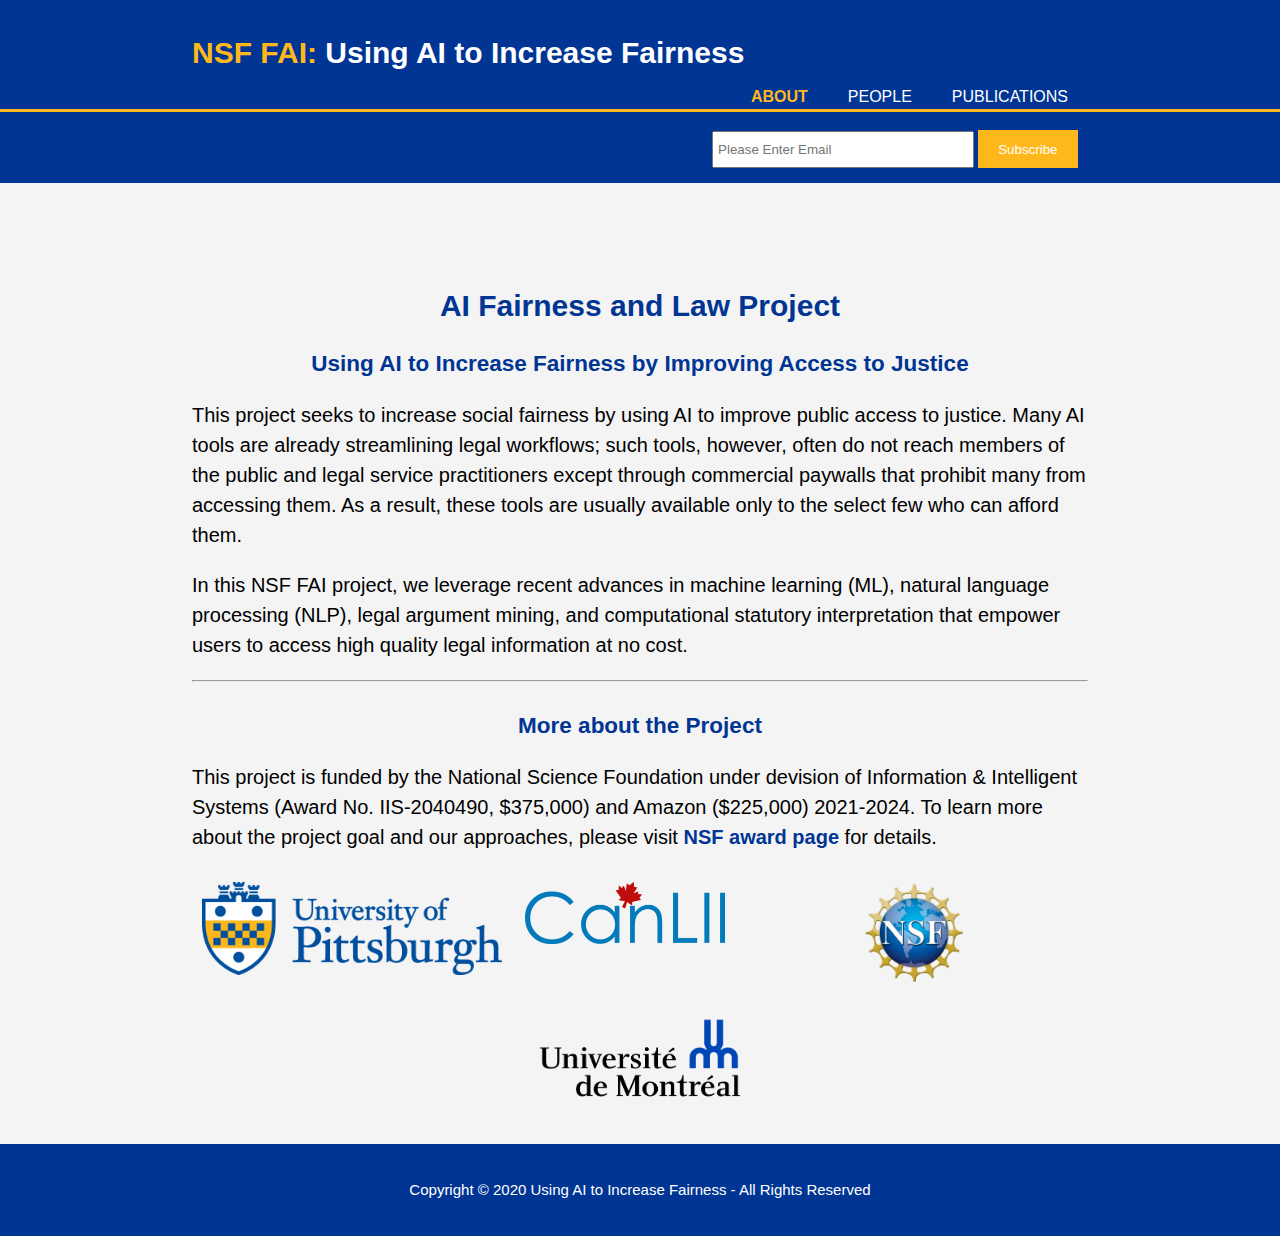
<file: index.html>
<!doctype html>
<html>
 <head>
  <meta charset ="utf-8">
  <meta name = "viewport" content = 'width=device-width'>
  <meta name = "description" content="project website">
  <meta name = "keywords" content= "law fairness project">
  <meta name = "author" content="Huihui Xu">
  <title>FAI Project Website | Welcome </title>
   <link rel="stylesheet" href="./css/style.css">
 </head>
 <body>
   <header>
     <div class="container">
      <div id = 'branding'>
        <h1><span class='highlight'>NSF FAI: </span>Using AI to Increase Fairness</h1>
      </div>
        <nav>
          <ul>
            <li class='current'><a href = "index.html">About</a></li>
              <li><a href = "people.html">People</a></li>
                <li><a href = "publication.html">Publications</a></li>
          </ul>
        </nav>
      </div>
     </div>
   </header>

    <section id = "newsletter">
    <div class="container">
      <form action="https://formsubmit.co/b97c1b1b66ef2fc90b4662c6043f3132" method="POST">
        <input type="email" 
              name="email"
              id = "email"
              class="form-control"
              placeholder="Please Enter Email">
        <input type="hidden" name="_next" value="https://joycexu02.github.io/fairlaw/">
        <button type = "submit" class = "button_1">Subscribe</button>
        
      </form>

    </div>
     
   </section>

   <section id = "showcase">
    <div class = "container">
      <h1>AI Fairness and Law Project</h1>
      <h2>Using AI to Increase Fairness by Improving Access to Justice</h2>
      <p>This project seeks to increase social fairness by using AI to improve public access to justice. 
        Many AI tools are already streamlining legal workflows; 
        such tools, however, often do not reach members of the public and legal service practitioners except through commercial paywalls that prohibit many from accessing them. 
        As a result, these tools are usually available only to the select few who can afford them.</p>
      <p>In this NSF FAI project, we leverage recent advances in machine learning (ML), natural language processing (NLP), legal argument mining, and computational statutory interpretation that empower users to access high quality legal information at no cost.</p> 
    </div>
   </section>

   <div class="container">
     <hr style="margin-top: 0px;">
   </div>

   <section id = "fundinfo">
    <div class="container">
      <h2>More about the Project</h2>
      <p>This project is funded by the National Science Foundation under devision of Information & Intelligent Systems (Award No. IIS-2040490, $375,000) and Amazon ($225,000) 2021-2024.
      To learn more about the project goal and our approaches, please visit<a href = "https://www.nsf.gov/awardsearch/showAward?AWD_ID=2040490&HistoricalAwards=false"> NSF award page</a> for details.</p>
    </div>
   </section>

  
   <section id = "boxes1">
    <div class="container">
      <div class = "box">
        <img id = "pitt" src="./img/Pitt_logo.png">
      </div>
      <div class = "box">
        <img id = "canlii" src="./img/canlii_logo.png">
      </div>

      <div class = "box">
        <img id = "nsf" src="./img/NSF_logo.png">
      </div>
    </div>
   </section>


   <section id = "boxes2">
    <div class="container">

      <div class = "box">
        <img id = "montreal" src="./img/Udem_logo.png">
      </div>
    </div>
   </section>

   <footer>
     <p>Copyright &copy; 2020 Using AI to Increase Fairness - All Rights Reserved</p>
   </footer>
 </body>

</html>
</file>
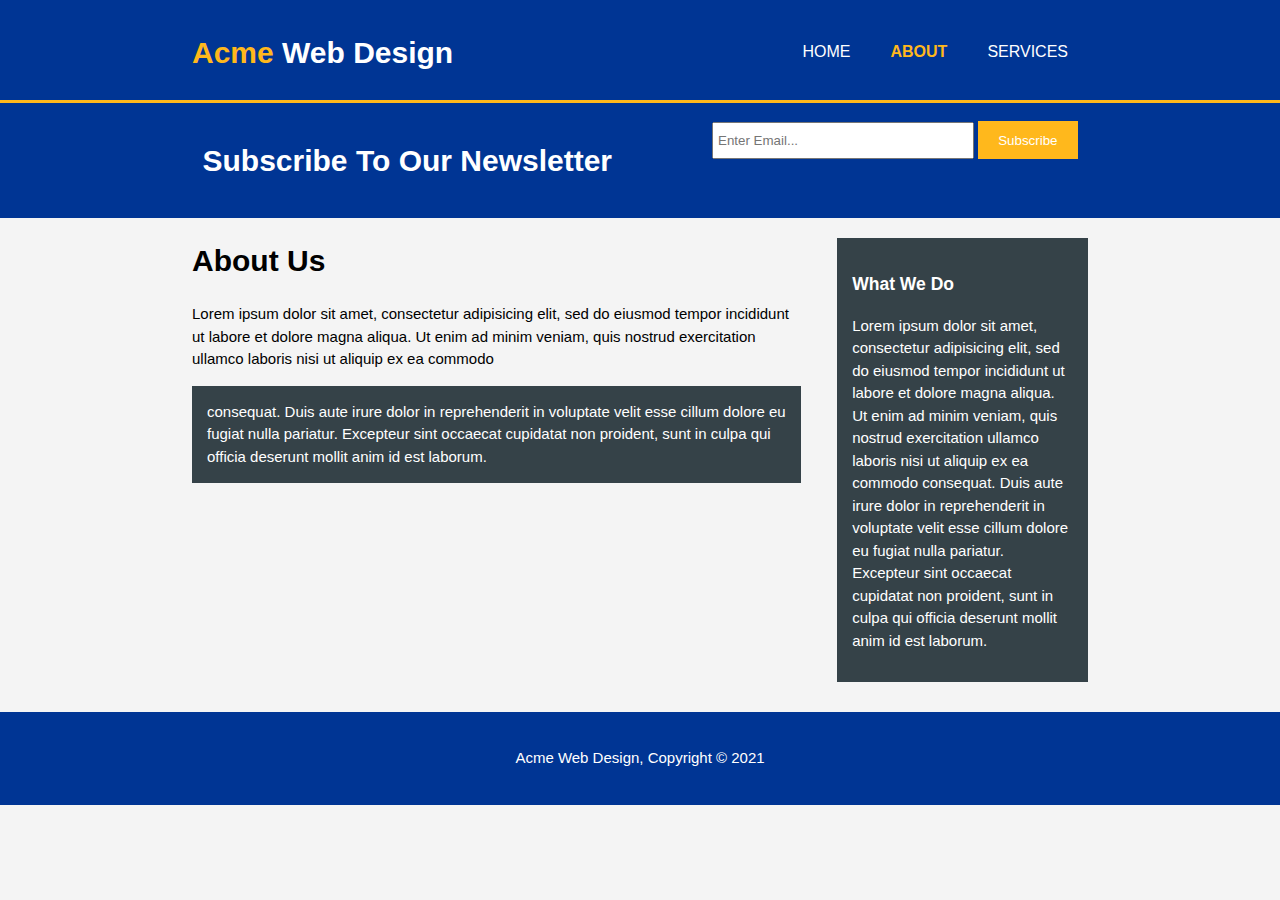
<file: about.html>
<!doctype html>
<html>
 <head>
  <meta charset ="utf-8">
  <meta name = "viewport" content = 'width=device-width'>
  <meta name = "description" content="project website">
  <meta name = "keywords" content="project fairness">
  <meta name = "author" content="Huihui Xu">
  <title>Acme Web Design | About </title>
   <link rel="stylesheet" href="./css/style.css">
 </head>
 <body>
   <header>
     <div class="container">
      <div id = 'branding'>
        <h1><span class='highlight'>Acme</span> Web Design</h1>
      </div>
        <nav>
          <ul>
            <li ><a href = "index.html">Home</a></li>
              <li class='current'><a href = "about.html">About</a></li>
                <li><a href = "services.html">Services</a></li>
          </ul>
        </nav>
      </div>
     </div>
   </header>



   <section id = "newsletter">
    <div class="container">
      <h1>Subscribe To Our Newsletter</h1>
      <form>
        <input type="email" placeholder="Enter Email...">
        <button type = "submit" class = "button_1">Subscribe</button>
        
      </form>

    </div>
     
   </section>


   <section id = "main">
    <div class="container">
      <article id="main-col">
        <h1 class="page-title">About Us</h1>
        <p>
          Lorem ipsum dolor sit amet, consectetur adipisicing elit, sed do eiusmod
          tempor incididunt ut labore et dolore magna aliqua. Ut enim ad minim veniam,
          quis nostrud exercitation ullamco laboris nisi ut aliquip ex ea commodo
        </p>
        <p class="dark">
          consequat. Duis aute irure dolor in reprehenderit in voluptate velit esse
          cillum dolore eu fugiat nulla pariatur. Excepteur sint occaecat cupidatat non
          proident, sunt in culpa qui officia deserunt mollit anim id est laborum.
        </p>
      </article>
      <aside id='sidebar'>
        <div class="dark">
        <h3>What We Do</h3>
        <p>
          Lorem ipsum dolor sit amet, consectetur adipisicing elit, sed do eiusmod
          tempor incididunt ut labore et dolore magna aliqua. Ut enim ad minim veniam,
          quis nostrud exercitation ullamco laboris nisi ut aliquip ex ea commodo
          consequat. Duis aute irure dolor in reprehenderit in voluptate velit esse
          cillum dolore eu fugiat nulla pariatur. Excepteur sint occaecat cupidatat non
          proident, sunt in culpa qui officia deserunt mollit anim id est laborum.
        </p>
        </div>
      </aside>
    </div>
     
   </section>

   <footer>
     <p>Acme Web Design, Copyright &copy; 2021</p>
   </footer>
 </body>

</html>
</file>
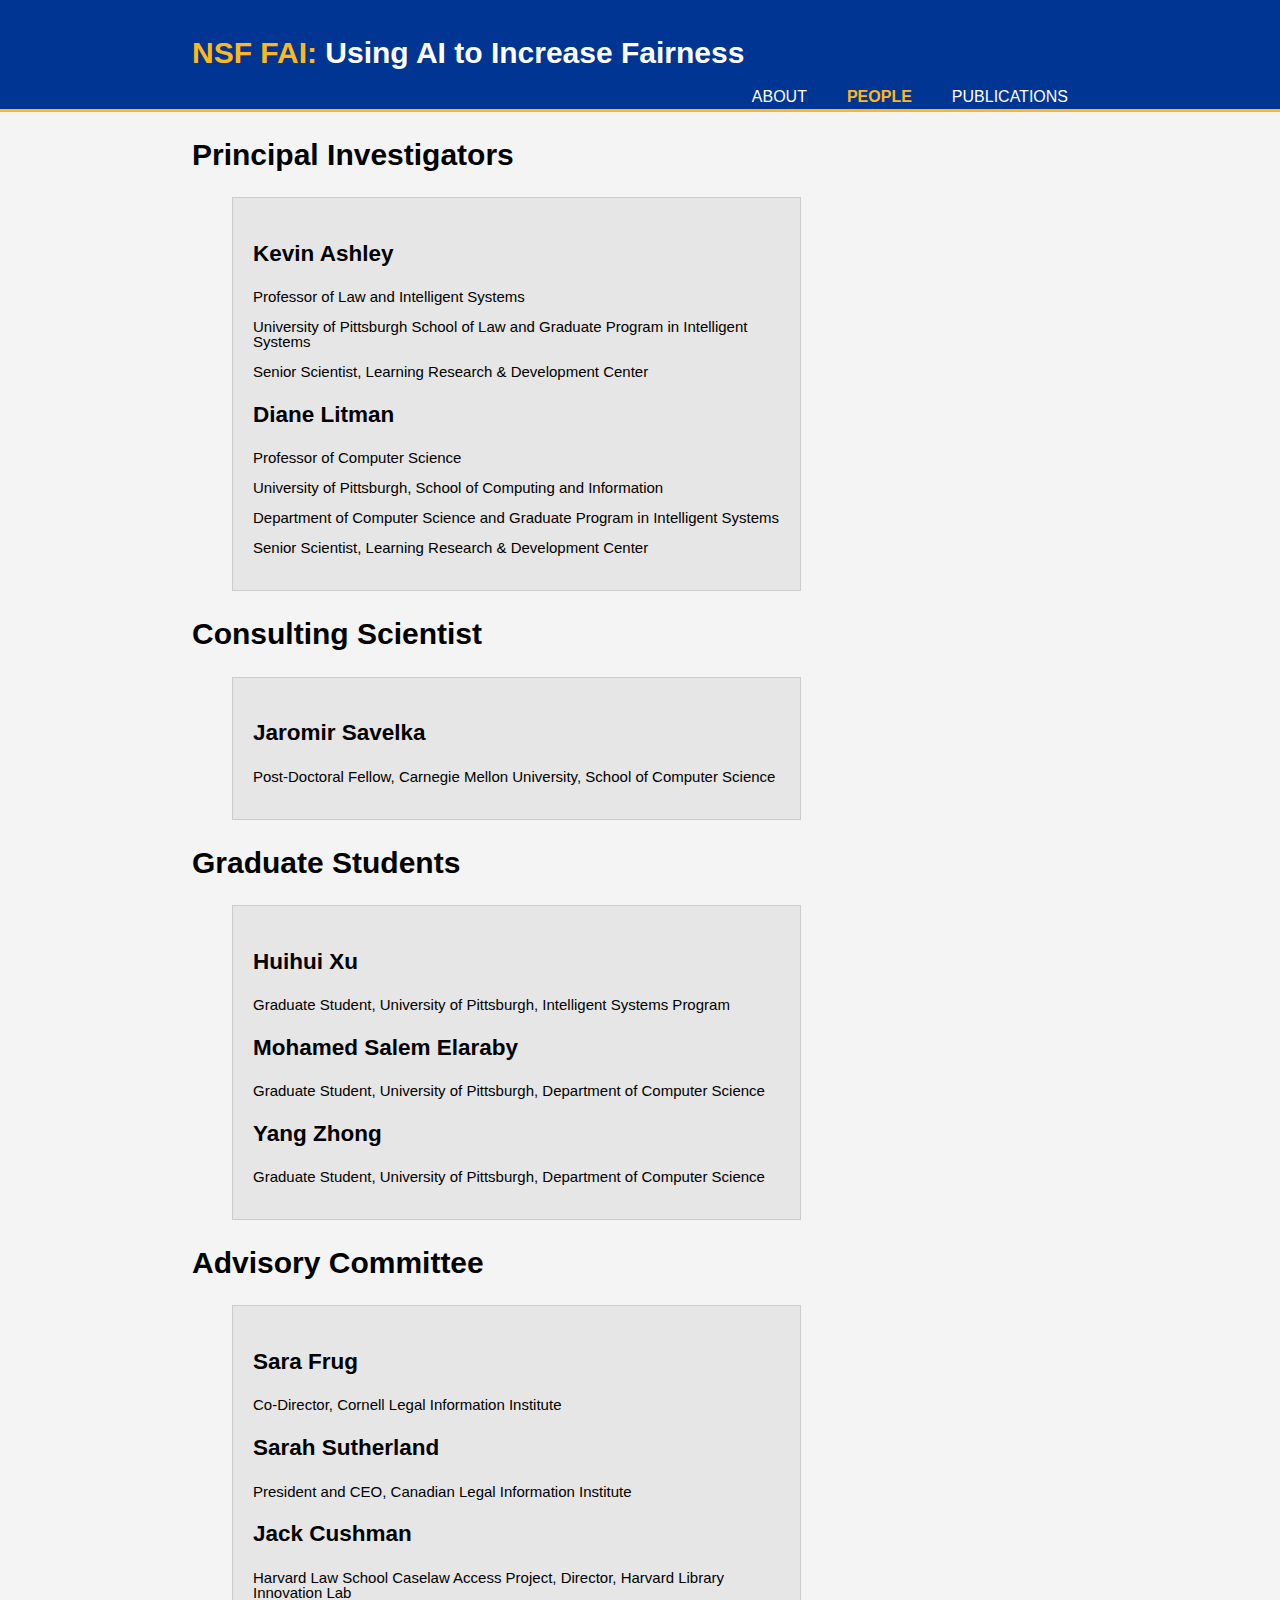
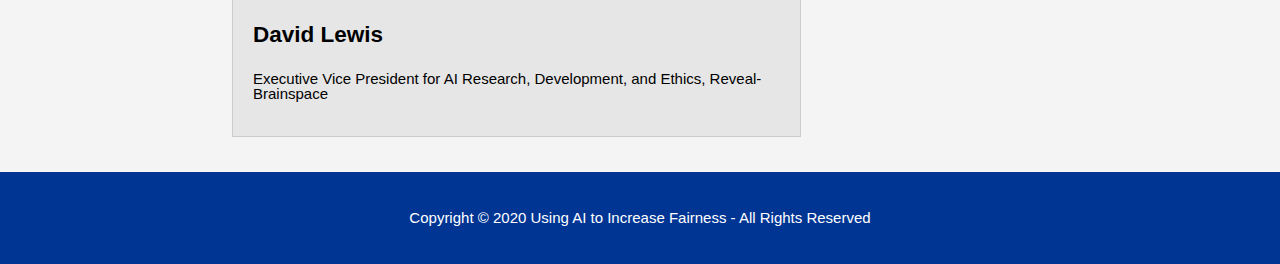
<file: people.html>
<!doctype html>
<html>
 <head>
  <meta charset ="utf-8">
  <meta name = "viewport" content = 'width=device-width'>
  <meta name = "description" content="project website">
  <meta name = "keywords" content="project fairness">
  <meta name = "author" content="Huihui Xu">
  <title>FAI Project Website | People</title>
   <link rel="stylesheet" href="./css/style.css">
 </head>
 <body>
   <header>
     <div class="container">
      <div id = 'branding'>
        <h1><span class='highlight'>NSF FAI: </span>Using AI to Increase Fairness</h1>
      </div>
        <nav>
          <ul>
            <li ><a href = "index.html">About</a></li>
              <li class='current'><a href = "people.html">People</a></li>
                <li><a href = "publication.html">Publications</a></li>
          </ul>
        </nav>
      </div>
     </div>
   </header>

   <section id = "main">
    <div class="container">
      <article id="main-col">
        <h1 class="page-title">Principal Investigators</h1>
        <ul id="services">
        <li>
        <h2 class="people"><a href="https://www.lrdc.pitt.edu/people/researcher-detail.cshtml?id=32">Kevin Ashley</a></h2>
        <p class="description">
          Professor of Law and Intelligent Systems </p>
        <p class="description">University of Pittsburgh School of Law and Graduate Program in Intelligent Systems</p>
        <p class="description">Senior Scientist, Learning Research & Development Center</p>

        <h2 class="people"><a href="https://people.cs.pitt.edu/~litman/">Diane Litman</a></h2>
        <p class="description">
          Professor of Computer Science 
        </p>
        <p class="description">
          University of Pittsburgh, School of Computing and Information</p>
          <p class="description">Department of Computer Science and Graduate Program in Intelligent Systems</p>
        <p class="description">Senior Scientist, Learning Research & Development Center</p>
      </li>
      </ul>
        
        <h1 class="page-title">Consulting Scientist</h1>
        <ul id="services">
        <li>
        <h2 class="people"><a href="https://www.cs.cmu.edu/~jsavelka/">Jaromir Savelka</a></h2>
        <p class="description">
          Post-Doctoral Fellow, Carnegie Mellon University, School of Computer Science</p>
        </li>
        </ul>

        <h1 class="page-title">Graduate Students</h1>
        <ul id="services">
        <li>
        <h2 class="people">Huihui Xu</h2>
        <p class='description'>
          Graduate Student, University of Pittsburgh, Intelligent Systems Program
        </p>
        <h2 class="people">Mohamed Salem Elaraby</h2>
        <p class='description'>
          Graduate Student, University of Pittsburgh, Department of Computer Science
        </p>
        <h2 class="people">Yang Zhong</h2>
        <p class='description'>
          Graduate Student, University of Pittsburgh, Department of Computer Science
        </p>
        </li>
        </ul>

        <h1 class="page-title">Advisory Committee</h1>
        <ul id="services">
        <li>
        <h2 class="people">Sara Frug</h2>
        <p class='description'>
          Co-Director, Cornell Legal Information Institute
        </p>
        <h2 class="people">Sarah Sutherland</h2>
        <p class='description'>
          President and CEO, Canadian Legal Information Institute
        </p>
        <h2 class="people">Jack Cushman</h2>
        <p class='description'>
          Harvard Law School Caselaw Access Project, Director, Harvard Library Innovation Lab
        </p>
        <h2 class="people">David Lewis</h2>
        <p class='description'>
          Executive Vice President for AI Research, Development, and Ethics, Reveal-Brainspace
        </p>
        </li>
        </ul>    
      </article>
      <!-- <aside id='sidebar'>
        <div class="dark">
        <h3>What We Do</h3>
        <p>
         
        </p>
        </div>
      </aside> -->
    </div>
     
   </section>

   <footer>
     <p>Copyright &copy; 2020 Using AI to Increase Fairness - All Rights Reserved</p>
   </footer>
 </body>

</html>
</file>
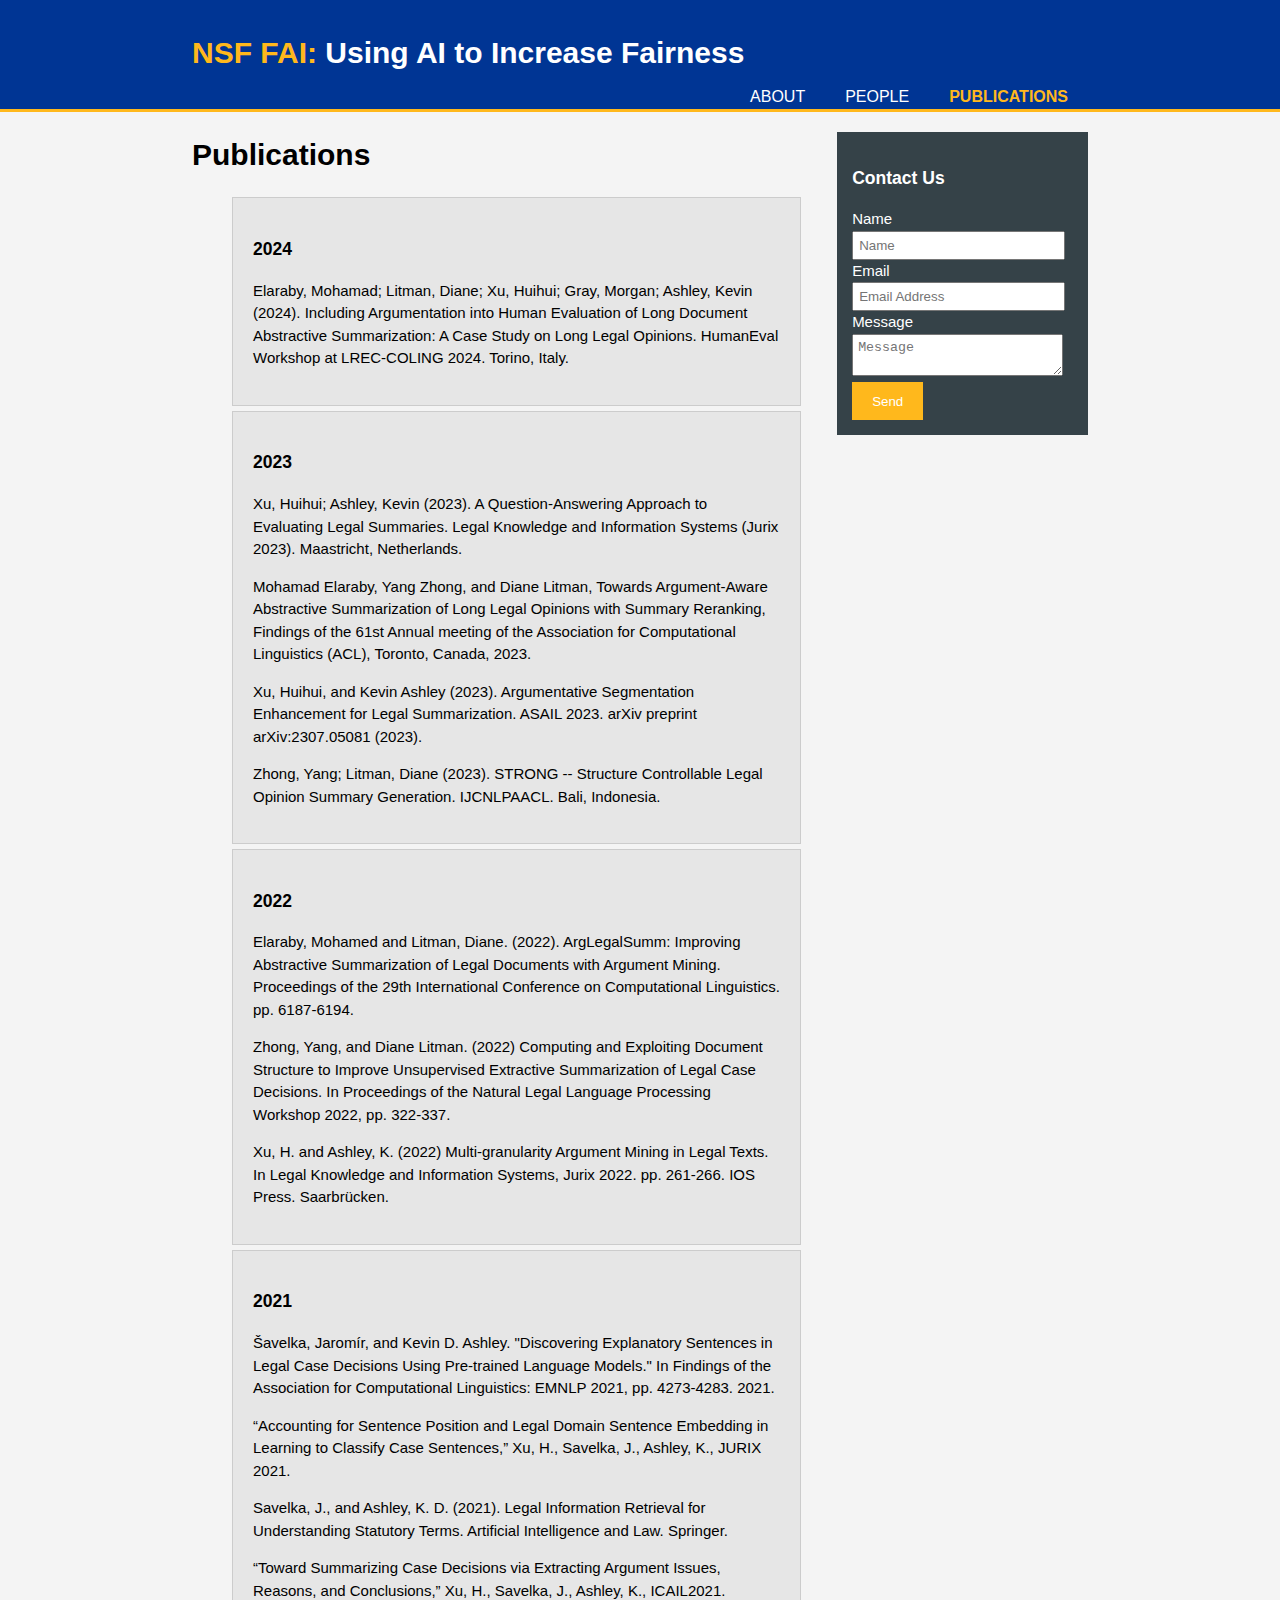
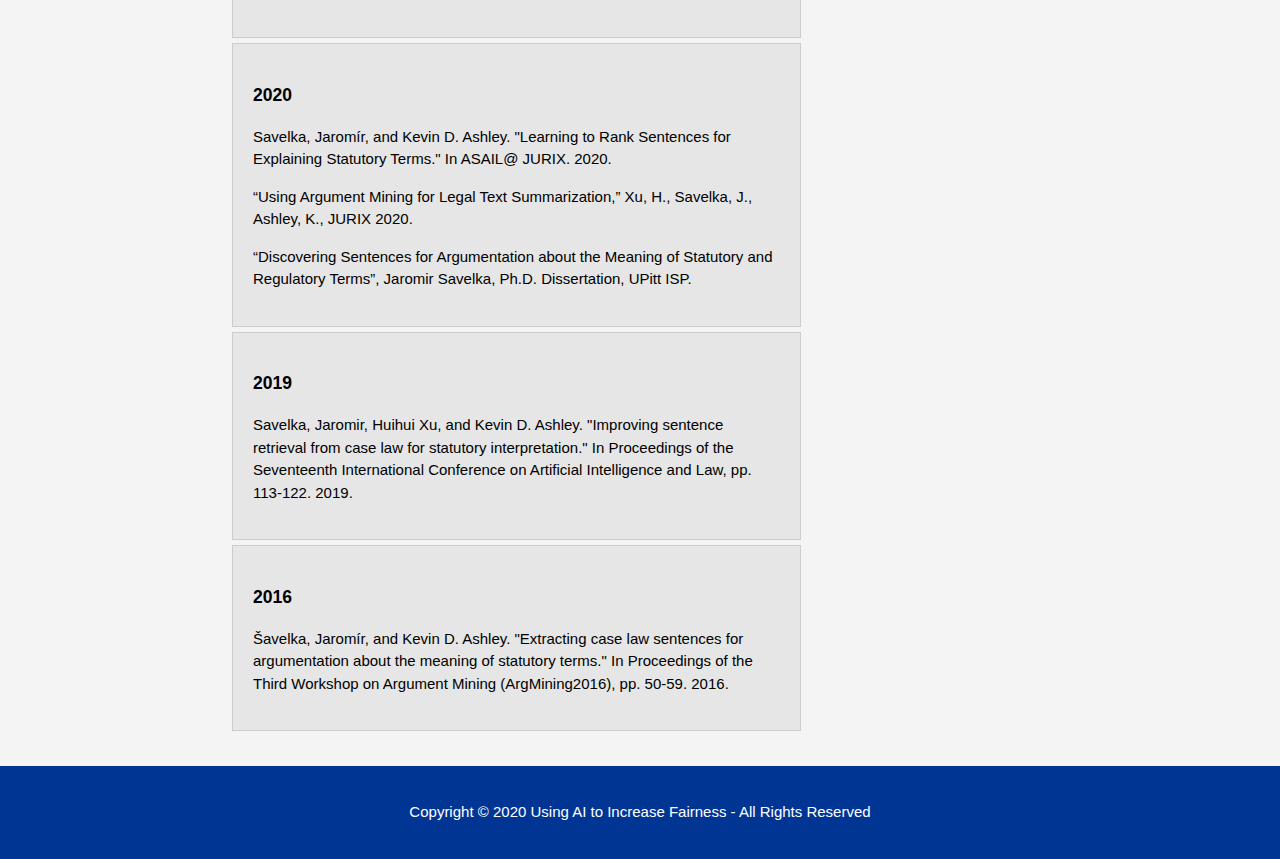
<file: publication.html>
<!doctype html>
<html>
 <head>
  <meta charset ="utf-8">
  <meta name = "viewport" content = 'width=device-width'>
  <meta name = "description" content="project website">
  <meta name = "keywords" content="project fairness">
  <meta name = "author" content="Huihui Xu">
  <title>FAI Project Website | Publications </title>
   <link rel="stylesheet" href="./css/style.css">
 </head>
 <body>
   <header>
     <div class="container">
      <div id = 'branding'>
        <h1><span class='highlight'>NSF FAI: </span>Using AI to Increase Fairness</h1>
      </div>
        <nav>
          <ul>
            <li ><a href = "index.html">About</a></li>
              <li><a href = "people.html">People</a></li>
                <li class='current'><a href = "publication.html">Publications</a></li>
          </ul>
        </nav>
      </div>
     </div>
   </header>


   <section id = "main">
    <div class="container">
      <article id="main-col">
        <h1 class="page-title">Publications</h1>
        <ul id="services">
         <li>
            <h3>2024</h3>
            <p class="paper">
              Elaraby, Mohamad; Litman, Diane; Xu, Huihui; Gray, Morgan; Ashley, Kevin (2024). Including Argumentation into Human Evaluation of Long Document Abstractive Summarization: A Case Study on Long Legal Opinions. HumanEval Workshop at LREC-COLING 2024. Torino, Italy.
            </p>      
          </li>
          <li>
            <h3>2023</h3>
            <p class="paper">
              <a href ="https://ebooks.iospress.nl/volumearticle/65599">Xu, Huihui; Ashley, Kevin (2023). A Question-Answering Approach to Evaluating Legal Summaries. Legal Knowledge and Information Systems (Jurix 2023). Maastricht, Netherlands.</a>
            </p>
            <p class="paper">
              Mohamad Elaraby, Yang Zhong, and Diane Litman, Towards Argument-Aware Abstractive Summarization of Long Legal Opinions with Summary Reranking, Findings of the 61st Annual meeting of the Association for Computational Linguistics (ACL), Toronto, Canada, 2023.
            </p>
            <p class="paper">
              Xu, Huihui, and Kevin Ashley (2023). Argumentative Segmentation Enhancement for Legal Summarization. ASAIL 2023. arXiv preprint arXiv:2307.05081 (2023).
            </p>
            <p class="paper">
             <a href ="https://aclanthology.org/2023.findings-ijcnlp.37.pdf">Zhong, Yang; Litman, Diane (2023). STRONG -- Structure Controllable Legal Opinion Summary Generation. IJCNLPAACL. Bali, Indonesia.</a>
            </p>
          </li>
          <li>
            <h3>2022</h3>
            <p class="paper">
              Elaraby, Mohamed and Litman, Diane. (2022). ArgLegalSumm: Improving Abstractive Summarization of Legal Documents with Argument Mining. Proceedings of the 29th International Conference on Computational Linguistics.  pp. 6187-6194.
            </p>
            <p class="paper">
              Zhong, Yang, and Diane Litman. (2022) Computing and Exploiting Document Structure to Improve Unsupervised Extractive Summarization of Legal Case Decisions. In Proceedings of the Natural Legal Language Processing Workshop 2022, pp. 322-337.
            </p>
            <p class="paper">
              Xu, H. and Ashley, K. (2022) Multi-granularity Argument Mining in Legal Texts. In Legal Knowledge and Information Systems, Jurix 2022. pp. 261-266. IOS Press. Saarbrücken.
            </p>        
          </li>
          <li>
            <h3>2021</h3>
            <p class="paper">
              Šavelka, Jaromír, and Kevin D. Ashley. "Discovering Explanatory Sentences in Legal Case Decisions Using Pre-trained Language Models." In Findings of the Association for Computational Linguistics: EMNLP 2021, pp. 4273-4283. 2021.
            </p>
            <p class="paper">
              “Accounting for Sentence Position and Legal Domain Sentence Embedding in Learning to Classify Case Sentences,” Xu, H., Savelka, J., Ashley, K., JURIX 2021.
            </p>
            <p class="paper">
              Savelka, J., and Ashley, K. D. (2021). Legal Information Retrieval for Understanding Statutory Terms. Artificial Intelligence and Law. Springer.
            </p>
            <p class="paper">
              <a href ="https://dl.acm.org/doi/abs/10.1145/3462757.3466098">“Toward Summarizing Case Decisions via Extracting Argument Issues, Reasons, and Conclusions,” Xu, H., Savelka, J., Ashley, K., ICAIL2021.</a>
            </p>           
          </li>


          <li>
            <h3>2020</h3>
            <p class="paper">
              Savelka, Jaromír, and Kevin D. Ashley. "Learning to Rank Sentences for Explaining Statutory Terms." In ASAIL@ JURIX. 2020.
            </p>
            <p class="paper">
              <a href ="https://pdfs.semanticscholar.org/26e8/4c6c2e63e240653cea2f1878a8d0271596fc.pdf?_ga=2.50365161.1545920959.1638214901-490952358.1638214901/">“Using Argument Mining for Legal Text Summarization,” Xu, H., Savelka, J., Ashley, K., JURIX 2020.</a>
            </p>
            <p class="paper">
              <a href ="http://d-scholarship.pitt.edu/39599/">“Discovering Sentences for Argumentation about the Meaning of Statutory and Regulatory Terms”, Jaromir Savelka, Ph.D. Dissertation, UPitt ISP.</a>
            </p>
          </li>


          <li>
            <h3>2019</h3>
            <p class="paper">
              Savelka, Jaromir, Huihui Xu, and Kevin D. Ashley. "Improving sentence retrieval from case law for statutory interpretation." In Proceedings of the Seventeenth International Conference on Artificial Intelligence and Law, pp. 113-122. 2019.
            </p>
          </li>

          <li>
            <h3>2016</h3>
            <p class="paper">
              Šavelka, Jaromír, and Kevin D. Ashley. "Extracting case law sentences for argumentation about the meaning of statutory terms." In Proceedings of the Third Workshop on Argument Mining (ArgMining2016), pp. 50-59. 2016.
            </p>
          </li>

        </ul>
      </article>
      <aside id='sidebar'>
        <div class="dark">
        <h3>Contact Us</h3>
        <form class='quote' action="https://formsubmit.co/b97c1b1b66ef2fc90b4662c6043f3132" method="post">
          <div>
            <label>Name</label><br>
            <input type="text" name="name" placeholder="Name">
          </div>
          <div>
            <label>Email</label><br>
            <input type="email" name="email" placeholder="Email Address" >
          </div>
          <div>
            <label>Message</label><br>
            <textarea name="message" placeholder="Message"></textarea>
          </div>
          <input type="hidden" name="_next" value="https://joycexu02.github.io/fairlaw/">
          <button class="button_1" type="submit">Send</button>
          
        </form>
        </div>
      </aside>
    </div>
     
   </section>

   <footer>
     <p>Copyright &copy; 2020 Using AI to Increase Fairness - All Rights Reserved</p>
   </footer>
 </body>

</html>
</file>
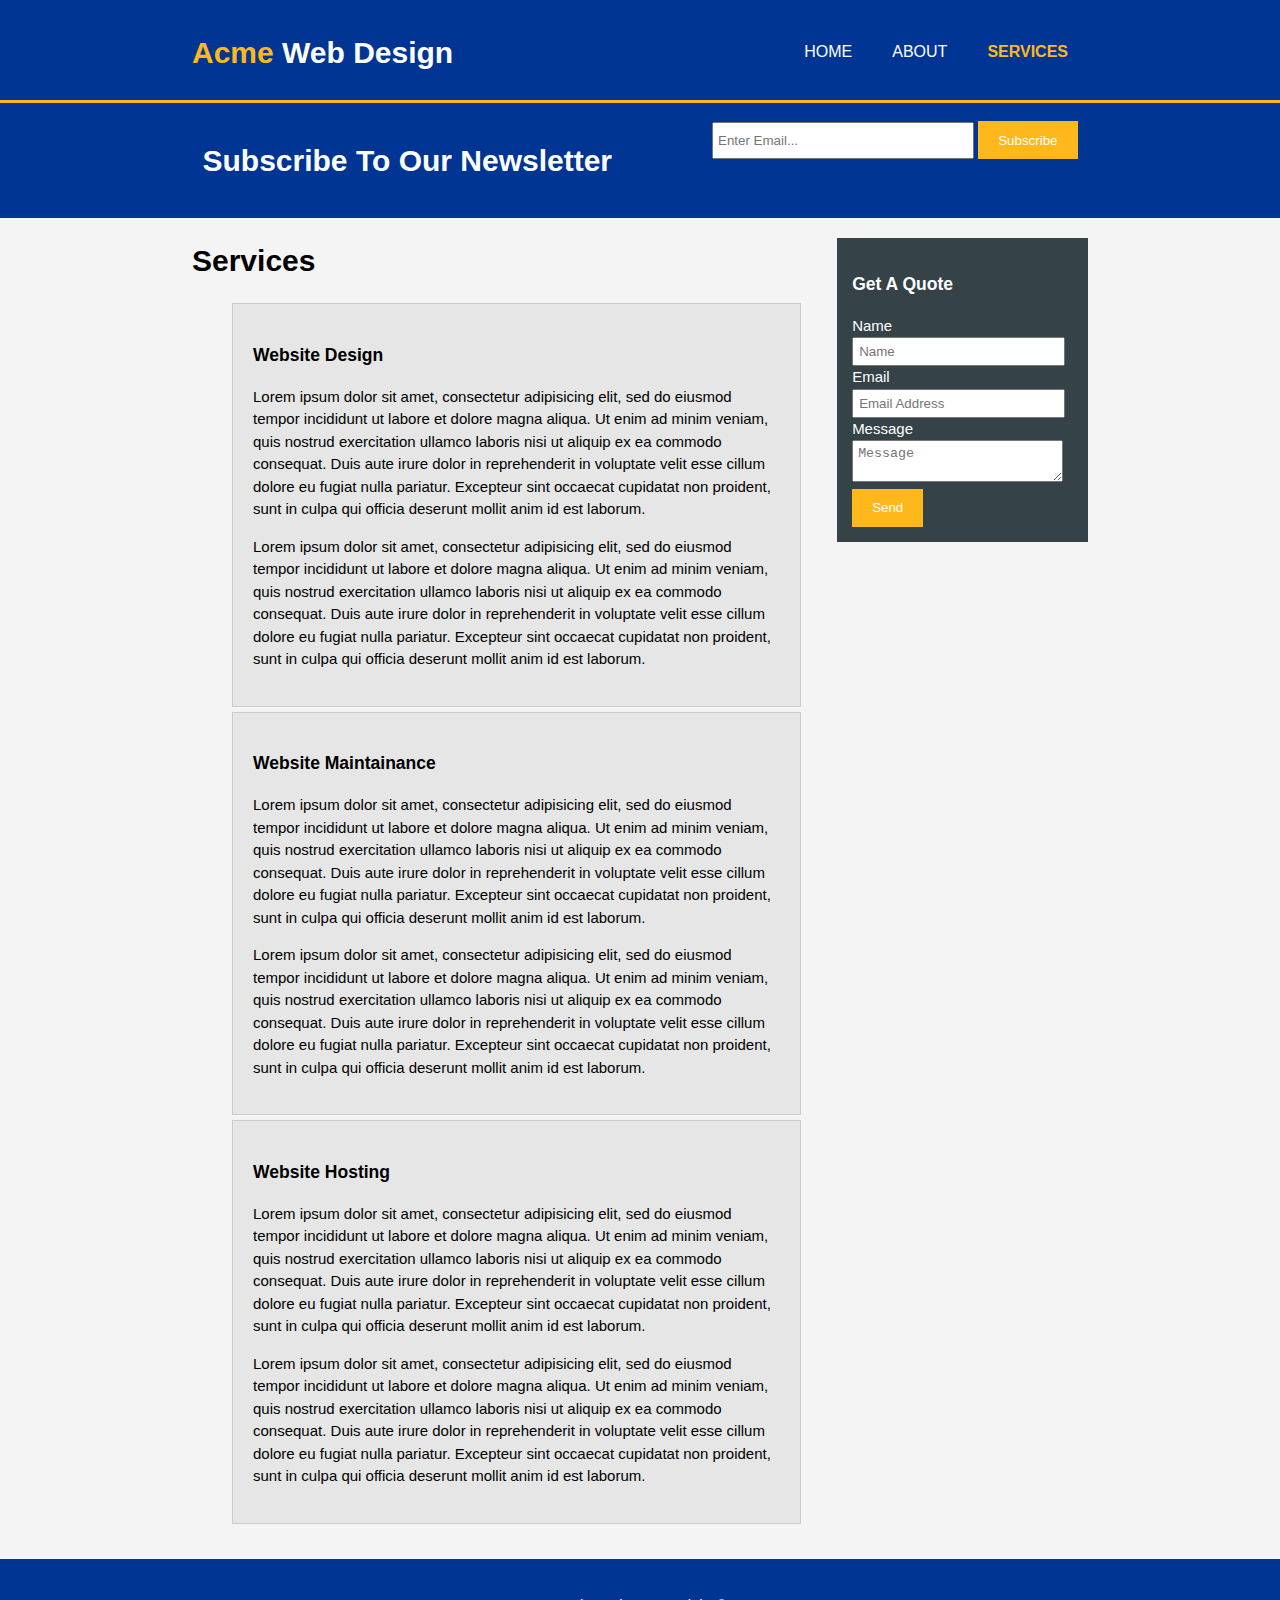
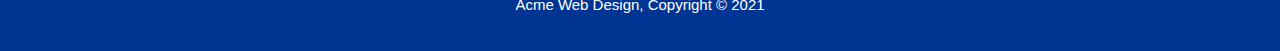
<file: services.html>
<!doctype html>
<html>
 <head>
  <meta charset ="utf-8">
  <meta name = "viewport" content = 'width=device-width'>
  <meta name = "description" content="project website">
  <meta name = "keywords" content="project fairness">
  <meta name = "author" content="Huihui Xu">
  <title>Acme Web Design | About </title>
   <link rel="stylesheet" href="./css/style.css">
 </head>
 <body>
   <header>
     <div class="container">
      <div id = 'branding'>
        <h1><span class='highlight'>Acme</span> Web Design</h1>
      </div>
        <nav>
          <ul>
            <li ><a href = "index.html">Home</a></li>
              <li ><a href = "about.html">About</a></li>
                <li class='current'><a href = "services.html">Services</a></li>
          </ul>
        </nav>
      </div>
     </div>
   </header>



   <section id = "newsletter">
    <div class="container">
      <h1>Subscribe To Our Newsletter</h1>
      <form>
        <input type="email" placeholder="Enter Email...">
        <button type = "submit" class = "button_1">Subscribe</button>
        
      </form>

    </div>
     
   </section>


   <section id = "main">
    <div class="container">
      <article id="main-col">
        <h1 class="page-title">Services</h1>
        <ul id="services">
          <li>
            <h3>Website Design</h3>
            <p>Lorem ipsum dolor sit amet, consectetur adipisicing elit, sed do eiusmod
            tempor incididunt ut labore et dolore magna aliqua. Ut enim ad minim veniam,
            quis nostrud exercitation ullamco laboris nisi ut aliquip ex ea commodo
            consequat. Duis aute irure dolor in reprehenderit in voluptate velit esse
            cillum dolore eu fugiat nulla pariatur. Excepteur sint occaecat cupidatat non
            proident, sunt in culpa qui officia deserunt mollit anim id est laborum.</p>
            <p>Lorem ipsum dolor sit amet, consectetur adipisicing elit, sed do eiusmod
            tempor incididunt ut labore et dolore magna aliqua. Ut enim ad minim veniam,
            quis nostrud exercitation ullamco laboris nisi ut aliquip ex ea commodo
            consequat. Duis aute irure dolor in reprehenderit in voluptate velit esse
            cillum dolore eu fugiat nulla pariatur. Excepteur sint occaecat cupidatat non
            proident, sunt in culpa qui officia deserunt mollit anim id est laborum.</p>
          </li>
          <li>
            <h3>Website Maintainance</h3>
            <p>Lorem ipsum dolor sit amet, consectetur adipisicing elit, sed do eiusmod
            tempor incididunt ut labore et dolore magna aliqua. Ut enim ad minim veniam,
            quis nostrud exercitation ullamco laboris nisi ut aliquip ex ea commodo
            consequat. Duis aute irure dolor in reprehenderit in voluptate velit esse
            cillum dolore eu fugiat nulla pariatur. Excepteur sint occaecat cupidatat non
            proident, sunt in culpa qui officia deserunt mollit anim id est laborum.</p>
            <p>Lorem ipsum dolor sit amet, consectetur adipisicing elit, sed do eiusmod
            tempor incididunt ut labore et dolore magna aliqua. Ut enim ad minim veniam,
            quis nostrud exercitation ullamco laboris nisi ut aliquip ex ea commodo
            consequat. Duis aute irure dolor in reprehenderit in voluptate velit esse
            cillum dolore eu fugiat nulla pariatur. Excepteur sint occaecat cupidatat non
            proident, sunt in culpa qui officia deserunt mollit anim id est laborum.</p>
          </li>
          <li>
            <h3>Website Hosting</h3>
            <p>Lorem ipsum dolor sit amet, consectetur adipisicing elit, sed do eiusmod
            tempor incididunt ut labore et dolore magna aliqua. Ut enim ad minim veniam,
            quis nostrud exercitation ullamco laboris nisi ut aliquip ex ea commodo
            consequat. Duis aute irure dolor in reprehenderit in voluptate velit esse
            cillum dolore eu fugiat nulla pariatur. Excepteur sint occaecat cupidatat non
            proident, sunt in culpa qui officia deserunt mollit anim id est laborum.</p>
            <p>Lorem ipsum dolor sit amet, consectetur adipisicing elit, sed do eiusmod
            tempor incididunt ut labore et dolore magna aliqua. Ut enim ad minim veniam,
            quis nostrud exercitation ullamco laboris nisi ut aliquip ex ea commodo
            consequat. Duis aute irure dolor in reprehenderit in voluptate velit esse
            cillum dolore eu fugiat nulla pariatur. Excepteur sint occaecat cupidatat non
            proident, sunt in culpa qui officia deserunt mollit anim id est laborum.</p>
          </li>
          
        </ul>
      </article>
      <aside id='sidebar'>
        <div class="dark">
        <h3>Get A Quote</h3>
        <form class='quote'>
          <div>
            <label>Name</label><br>
            <input type="text" placeholder="Name">
          </div>
          <div>
            <label>Email</label><br>
            <input type="email" placeholder="Email Address" >
          </div>
          <div>
            <label>Message</label><br>
            <textarea placeholder="Message"></textarea>
          </div>
          <button class="button_1" type="submit">Send</button>
          
        </form>
        </div>
      </aside>
    </div>
     
   </section>

   <footer>
     <p>Acme Web Design, Copyright &copy; 2021</p>
   </footer>
 </body>

</html>
</file>
<file: css/style.css>
body{
	font: 15px/1.5 Arial, Helvetica, sans-serif;
	padding: 0;
	margin: 0;
	background-color: #f4f4f4;
}


/*Global*/
.container{
	width:  70%;
	margin: auto;
	overflow: hidden;
}
header ul{
	margin:  0;
	padding: 0;

}


.button_1{
	height: 38px;
	background: #FFB81C;
	border: 0;
	padding-left: 20px;
	padding-right: 20px;
	color: #ffffff;
}
.dark{
	padding: 15px;
	background: #354248;
	color: #ffffff;
	margin-top: 10px;
	margin-bottom: 10px;

}


/* Header*/
header{
	background: #003594;
	color: #ffffff;
	padding-top: 30px;
	min-height: 70px;
	border-bottom: #FFB81C 3px solid;
}

header a{
	color: #ffffff;
	text-decoration: none;
	text-transform: uppercase;
	font-size: 16px;
}


header li{
	float: left;
	display: inline;
	padding: 0 20px 0 20px;
}

header #branding{
	float:left;
}

header #branding h1{
	margin: 0;
}

header nav{
	float: right;
	margin-top: 10px;
}

header .highlight, header .current a{
	color: #FFB81C;
	font-weight: bold;
}

header a:hover{
	color: #cccccc;
	font-weight: bold;
}


/* Showcase */
#showcase{
	min-height: 400px;
	background:  #f4f4f4;
	text-align: center;
	color: #003594;
}


#showcase h1{
	margin-top: 100px;
	font-size: 30px;
	margin-bottom: 0px;
}


#showcase p, #fundinfo p{
	font-size: 20px;
	color: #000000;
	text-align: left;
}

.description{
	line-height: 1;

}
/*fund information*/
#fundinfo h2{
	color:#003594;
	text-align: center;
}

#fundinfo a{
	color: #003594;
	font-weight: bold;
	text-decoration: none;
}

#fundinfo a:hover{
	color: #0761d7;
	font-weight: bold;
}


/*Newsletter*/

#newsletter{
	padding:  15px;
	color: #ffffff;
	background: #003594;
}

#newsletter h1{
	float: left;
}

#newsletter form{
	float: right;
	margin-top: 3px;

}

#newsletter input[type='email']{
	padding: 4px;
	height: 25px;
	width: 250px;
}

/* Boxes */

#boxes{
	margin-top: 20px;
}

#boxes1 .box{
	float: left;
	text-align: center;
	width: 30%;
	padding: 10px;

}
#boxes2 .box{
	text-align: center;
	display: block;

}

#boxes1 .box img{
	width: 100px;
}

#boxes1 .box img#pitt{
	width: 300px;
}


#boxes1 .box img#canlii{
	width: 200px;
}
#boxes2 .box img#montreal{
	width: 250px;

}

/*Sidebar*/
aside#sidebar{
	float: right;
	width: 28%;
	margin-top: 10px;
}

aside#sidebar .quote input, aside#sidebar .quote textarea{
	width: 90%;
	padding: 5px;
}


/*main-col*/
article#main-col{
	float: left;
	width: 68%;
}
article#main-col .page-title{
	font-size: 30px;
}

.paper a, .people a{
	color:#000000;
	text-decoration: none;
}
.paper a:hover{
	color: #000000;
	font-weight: bold;
}
.people a:hover{
	color:#333232;
}

/* Services*/
ul#services li{
	list-style: none;
	padding: 20px;
	border: #cccccc solid 1px;
	margin-bottom: 5px;
	background: #e6e6e6;
}

footer{
	padding: 20px;
	margin-top: 20px;
	color: #ffffff;
	background-color: #003594;
	text-align: center;
}


/* Media Queries */
@media(max-width: 768px){
	header #branding,
	header nav,
	header nav li,
	#newsletter h1,
	#newsletter form,
	#boxes .box,
	article#main-col,
	aside#sidebar
	{
		float: none;
		text-align: center;
		width: 100%;
	}

	header{
		padding-bottom: 20px;
	}

	#showcase h1{
		margin-top: 40px;
	}

	#newsletter button, .quote button{
		display: block;
		width: 100%;
	}

	#newsletter form input[type='email'], .quote input, .quote textarea{
		width: 100%;
		margin-bottom: 5px;

	}

}
</file>
